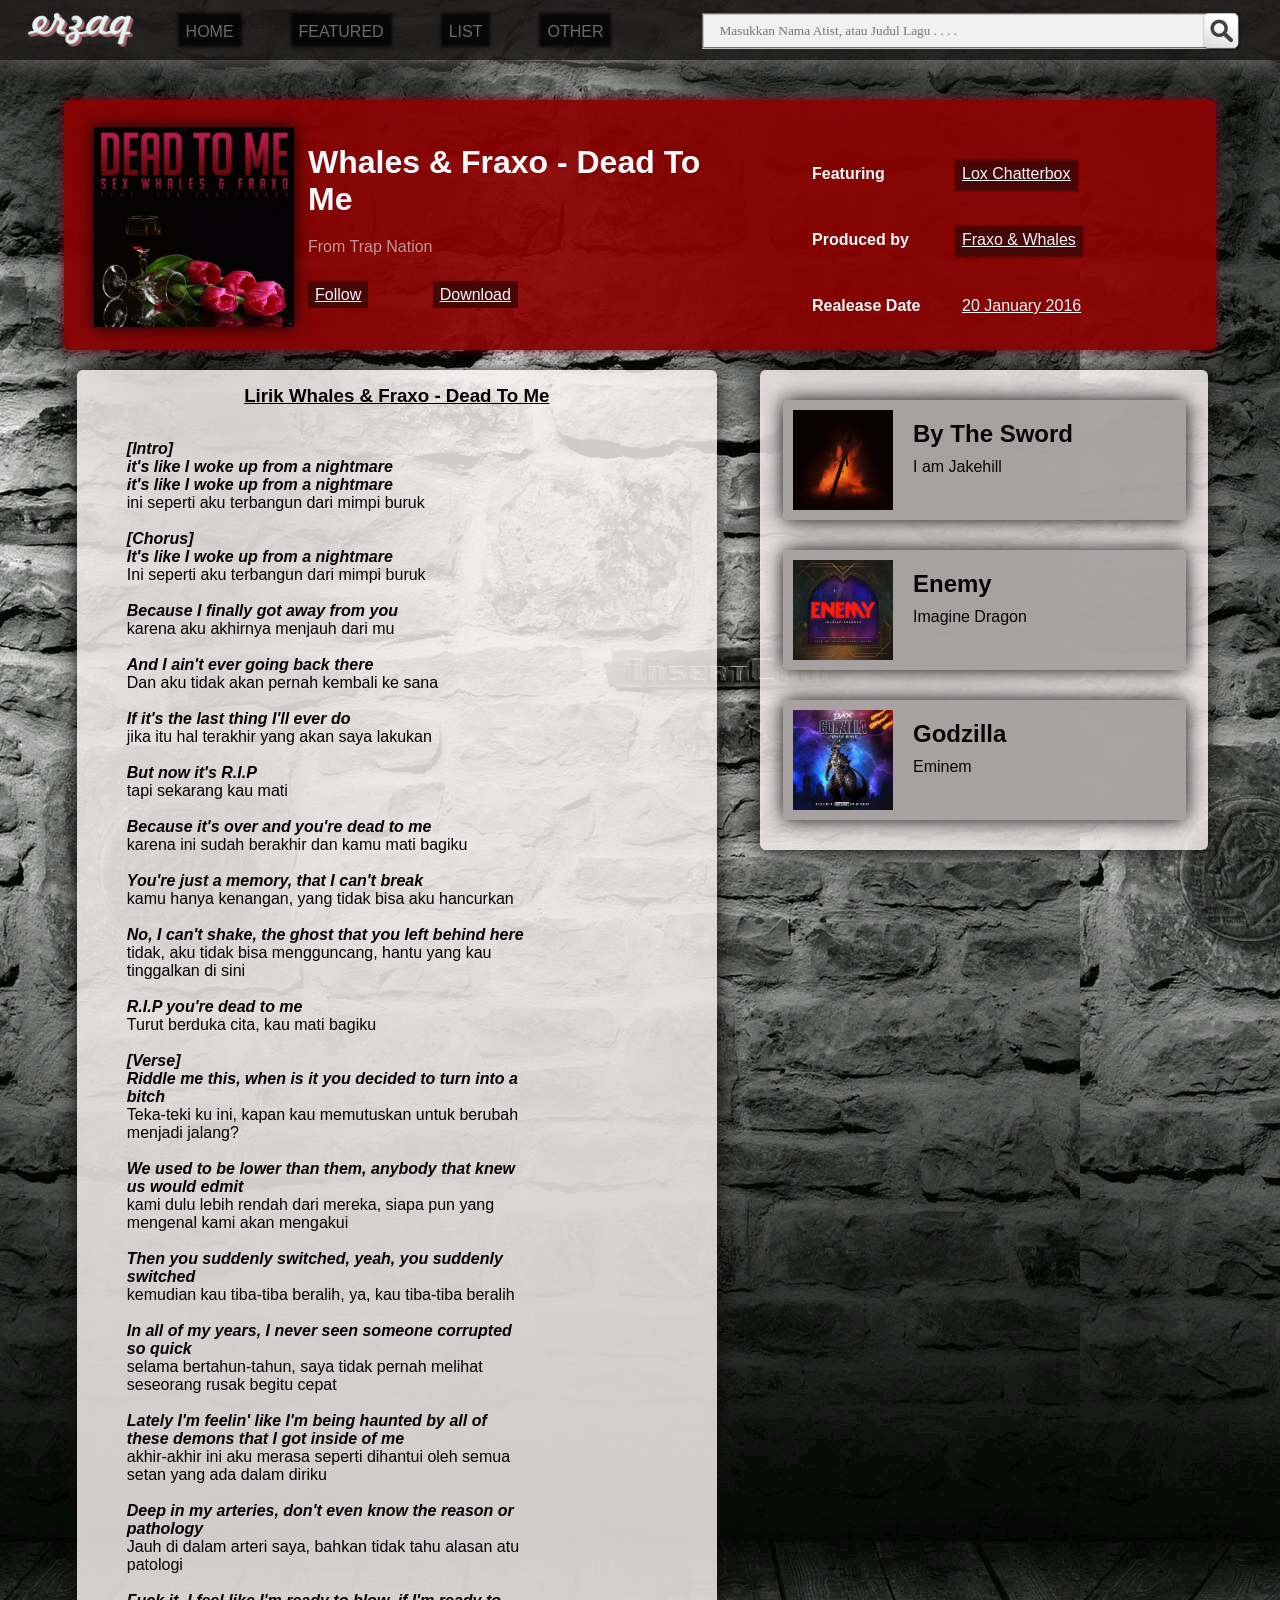
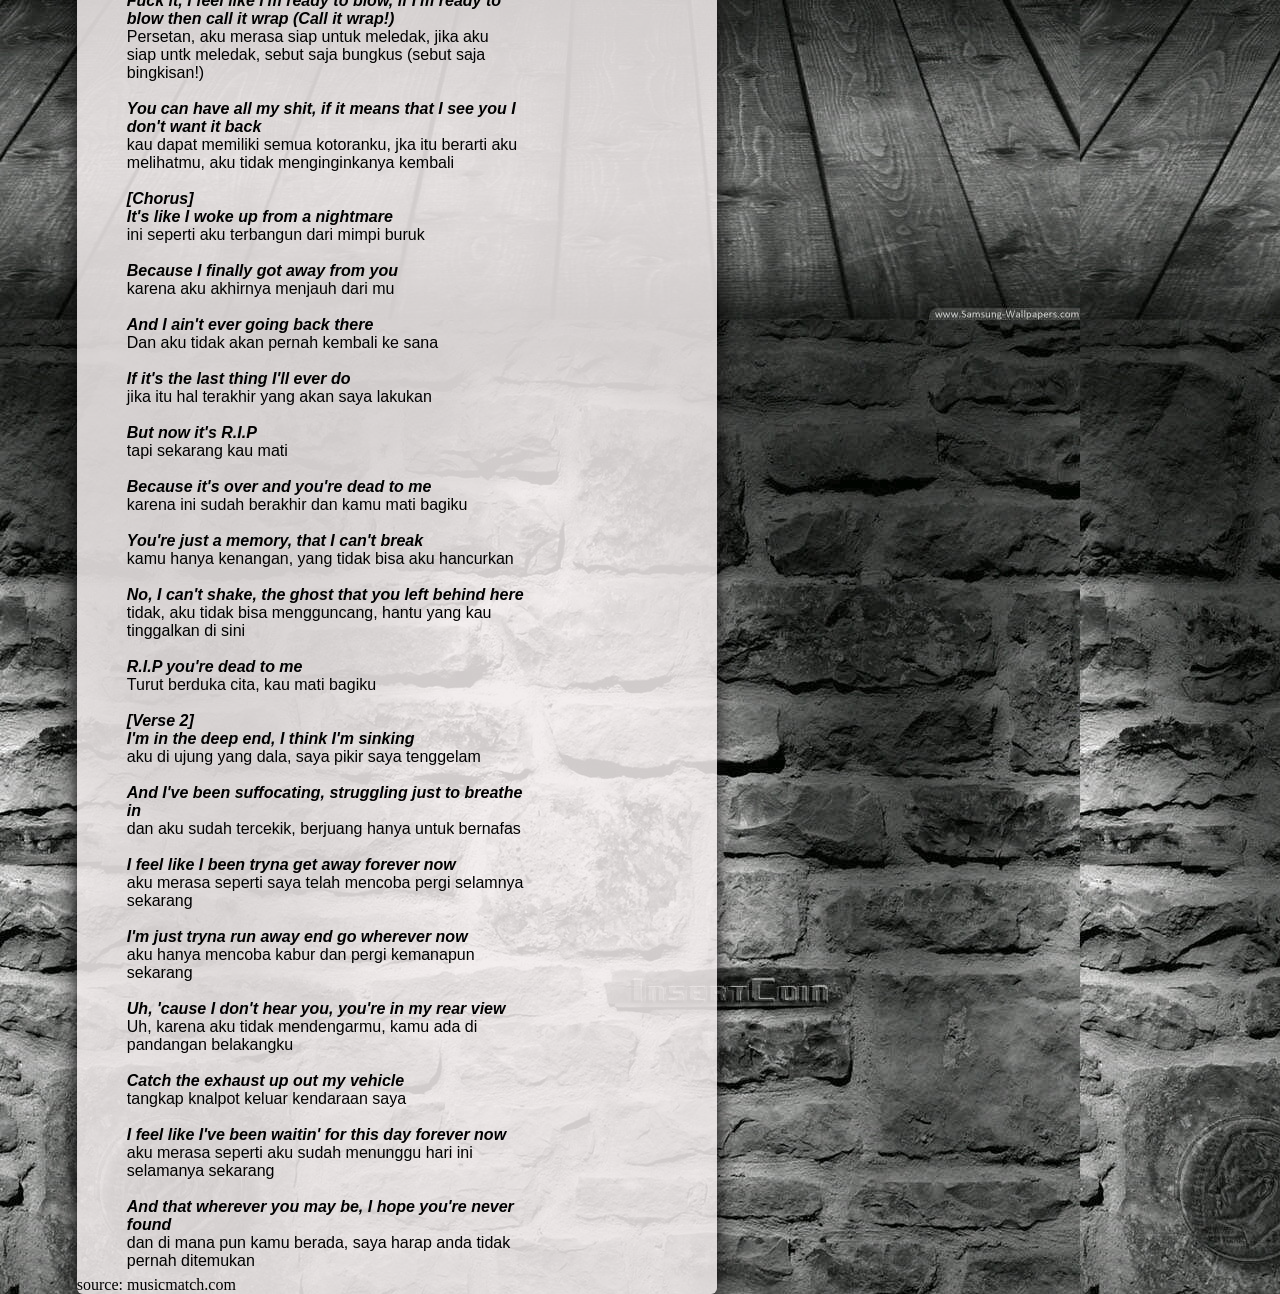
<file: index.html>
<!DOCTYPE html>
<html lang="en">
    <head>
        <meta charset="utf-8">
        <title>lirik Whales & Fraxo - Dead To Me</title>
        <link rel="stylesheet" href="asset/css/ini.css">
    </head>
    <body style="background-image: url(asset/img/bg.jpg);">
        
        <nav id="atas">
            <div class="menu-mobile">
                <a href="#">Menu</a>
            </div>
            
            <ul>
                <img id="png" src="asset/img/logo-2.png"> 
                <li><a href="#">HOME</a></li>
                <li><a href="#">FEATURED</a></li>
                <li><a href="#">LIST</a></li>
                <li><a href="asset/home.html">OTHER</a></li>
            </ul>
            <form action="find.php" method="post">
                <fieldset>
                    <input class="search" type="text" name="pencarian" placeholder="Masukkan Nama Atist, atau Judul Lagu . . . ."/>
                </fieldset>
            </form>
            <a href="#"><img id="find" src="asset/img/find.png"></a>
        </nav>

        <section id="all">
            <section id="box-profile">
                <div class="img-profile">
                    <div class="photo" style="background-image: 
                    url(asset/img/logo1.jpg);">
                    </div>
                </div>
                <div class="description">
                    <h1>Whales & Fraxo - Dead To Me</h1>
                    <p id="trap">From Trap Nation</p>
                    <a href="https://soundcloud.com/alltrapnation" class="button">Follow</a>
                    <a href="https://gate.sc/?url=https%3A%2F%2Ftheartistunion.com%2Ftracks%2F90fc27&token=614a52-1-1641538993416" class="button">Download</a>
                </div>
                <div class="information">
                    <div class="data">
                        <p class="field">Featuring</p>
                        <a href="https://gate.sc/?url=http%3A%2F%2Fwww.twitter.com%2FLoxChatterbox&token=44e5d-1-1641538993461" class="text-gray"><u>Lox Chatterbox</u></a>
                    </div>
                    <div class="data">
                        <p class="field">Produced by</p>
                        <a href="https://soundcloud.com/fraxoofficial" class="text-gray">Fraxo & Whales</a>
                    </div>
                    <div class="data">
                        <p class="field">Realease Date</p>
                        <p id="date">20 January 2016</p>
                    </div>     
                </div>
            </section>

            <section class="isi">
                
                
                    <h3 id="judul">Lirik Whales & Fraxo - Dead To Me</h3>

                    <p class="lirik">
                        <br>
                    <strong><i>
                    [Intro]<br>
                    it's like I woke up from a nightmare<br>
                    it's like I woke up from a nightmare</i></strong><br>
                    ini seperti aku terbangun dari mimpi buruk<br><br> </p>
                    <p class="lirik">
                    <b><i>
                    [Chorus]<br>
                    It's like I woke up from a nightmare</i>
                    </b><br>Ini seperti aku terbangun dari mimpi buruk<br><br>
                    <p class="lirik">
                    <b><i>
                    Because I finally got away from you
                    </i></b><br>karena aku akhirnya menjauh dari mu<br><br></p>

                    <p class="lirik">
                    <b><i>
                    And I ain't ever going back there
                    </i></b><br>Dan aku tidak akan pernah kembali ke sana<br><br></p>

                    <p class="lirik">
                    <b><i>
                    If it's the last thing I'll ever do
                    </i></b><br>jika itu hal terakhir yang akan saya lakukan<br><br></p>

                    <p class="lirik">
                    <b><i>
                    But now it's R.I.P
                    </i></b><br>tapi sekarang kau mati<br><br></p>

                    <p class="lirik">
                    <b><i>
                    Because it's over and you're dead to me
                    </i></b><br>karena ini sudah berakhir dan kamu mati bagiku<br><br>

                    <p class="lirik">
                    <b><i>
                    You're just a memory, that I can't break
                    </i></b><br>kamu hanya kenangan, yang tidak bisa aku hancurkan<br><br></p>

                    <p class="lirik">
                    <b><i>
                    No, I can't shake, the ghost that you left behind here
                    </i></b><br>tidak, aku tidak bisa mengguncang, hantu yang kau 
                    tinggalkan di sini<br><br></p>

                    <p class="lirik">
                    <b><i>R.I.P you're dead to me
                    </i></b> <br>Turut berduka cita, kau mati bagiku<br><br></p>

                    <p class="lirik">
                    <b><i>[Verse]<br>
                    Riddle me this, when is it you decided to turn into a bitch</i></b><br>
                    Teka-teki ku ini, kapan kau memutuskan untuk berubah
                    menjadi jalang?<br><br></p>

                    <p class="lirik">
                    <b><i>
                    We used to be lower than them, anybody that knew us would edmit
                    </i></b><br>kami dulu lebih rendah dari mereka, siapa pun yang mengenal
                    kami akan mengakui<br><br></p>

                    <p class="lirik">
                    <b><i>
                    Then you suddenly switched, yeah, you suddenly switched
                    </i></b><br>kemudian kau tiba-tiba beralih, ya, kau tiba-tiba beralih<br><br></p>

                    <p class="lirik">
                    <b><i>
                    In all of my years, I never seen someone corrupted so quick
                    </i></b><br>selama bertahun-tahun, saya tidak pernah melihat seseorang
                    rusak begitu cepat<br><br></p>

                    <p class="lirik">
                    <b><i>
                    Lately I'm feelin' like I'm being haunted by all of these demons
                    that I got inside of me
                    </i></b><br>akhir-akhir ini aku merasa seperti dihantui oleh semua
                    setan yang ada dalam diriku<br><br></p>

                    <p class="lirik">
                    <b><i>
                    Deep in my arteries, don't even know the reason or pathology
                    </i></b><br>Jauh di dalam arteri saya, bahkan tidak tahu alasan atu patologi<br><br></p>

                    <p class="lirik">
                    <b><i>
                    Fuck it, I feel like I'm ready to blow, if I'm ready to blow
                    then call it wrap (Call it wrap!)
                    </i></b><br>Persetan, aku merasa siap untuk meledak, jika aku<br> 
                    siap untk meledak, sebut saja bungkus (sebut saja bingkisan!)<br><br></p>

                    <p class="lirik">
                    <b><i>
                    You can have all my shit, if it means that I see you I don't
                    want it back
                    </i></b><br>kau dapat memiliki semua kotoranku, jka itu berarti
                    aku melihatmu, aku tidak menginginkanya kembali<br><br></p>

                    <p class="lirik">
                    <b><i>
                    [Chorus]<br>
                    It's like I woke up from a nightmare
                    </i></b><br>ini seperti aku terbangun dari mimpi buruk<br><br></p>
                    <p class="lirik">
                    <b><i>
                    Because I finally got away from you
                    </i></b><br>karena aku akhirnya menjauh dari mu<br><br></p>

                    <p class="lirik">
                    <b><i>
                    And I ain't ever going back there
                    </i></b><br>Dan aku tidak akan pernah kembali ke sana<br><br></p>

                    <p class="lirik">
                    <b><i>
                    If it's the last thing I'll ever do
                    </i></b><br>jika itu hal terakhir yang akan saya lakukan<br><br></p>

                    <p class="lirik">
                    <b><i>
                    But now it's R.I.P
                    </i></b><br>tapi sekarang kau mati<br><br></p>

                    <p class="lirik">
                    <b><i>
                    Because it's over and you're dead to me
                    </i></b><br>karena ini sudah berakhir dan kamu mati bagiku<br><br></p>

                    <p class="lirik">
                    <b><i>
                    You're just a memory, that I can't break
                    </i></b><br>kamu hanya kenangan, yang tidak bisa aku hancurkan<br><br></p>

                    <p class="lirik">
                    <b><i>
                    No, I can't shake, the ghost that you left behind here
                    </i></b><br>tidak, aku tidak bisa mengguncang, hantu yang kau 
                    tinggalkan di sini<br><br></p>

                    <p class="lirik">
        
                    <b><i>R.I.P you're dead to me
                    </i></b> <br>Turut berduka cita, kau mati bagiku<br><br></p>

                    <p class="lirik">
                    <b><i>
                    [Verse 2]<br>
                    I'm in the deep end, I think I'm sinking
                    </i></b><br>aku di ujung yang dala, saya pikir saya tenggelam<br><br></p>

                    <p class="lirik">
                    <b><i>
                    And I've been suffocating, struggling just to breathe in
                    </i></b><br>dan aku sudah tercekik, berjuang hanya untuk bernafas<br><br></p>

                    <p class="lirik">
                    <b><i>
                    I feel like I been tryna get away forever now
                    </i></b><br>aku merasa seperti saya telah mencoba pergi selamnya sekarang<br><br></p>

                    <p class="lirik">
                    <b><i>
                    I'm just tryna run away end go wherever now
                    </i></b><br>aku hanya mencoba kabur dan pergi kemanapun sekarang<br><br></p>

                    <p class="lirik">
                    <b><i>
                    Uh, 'cause I don't hear you, you're in my rear view
                    </i></b><br>Uh, karena aku tidak mendengarmu, kamu ada di pandangan belakangku<br><br></p>

                    <p class="lirik">
                    <b><i>
                    Catch the exhaust up out my vehicle
                    </i></b><br>tangkap knalpot keluar kendaraan saya<br><br></p>

                    <p class="lirik">
                    <b><i>
                    I feel like I've been waitin' for this day forever now
                    </i></b><br>aku merasa seperti aku sudah menunggu hari ini selamanya sekarang<br><br></p>

                    <p class="lirik">
                    <b><i>
                    And that wherever you may be, I hope you're never found
                    </i></b><br>dan di mana pun kamu berada, saya harap anda tidak pernah ditemukan<br><br></p>

                    <p class="lirik">

                   <p id="src"><br>source: musicmatch.com</p>
                
            </section>
            <section>
                <aside class="samping">
                    <a href="#" class="link">
                        <div class="item">
                            <img id="img1" src="asset/img/bts.jpg">
                            <h2 class="title">
                                By The Sword
                            </h2>
                            <p id="artis">
                                I am Jakehill
                            </p>
                        </div>
                    </a>
                    <a href="#" class="link">
                        <div class="item">
                            <img id="img1" src="asset/img/enemy.jpg">
                            <h2 class="title">
                                Enemy
                            </h2>
                            <p id="artis">
                                Imagine Dragon
                            </p>
                        </div>
                    </a>
                    <a href="#" class="link">
                        <div class="item" style="margin-bottom: 30px;" >
                            <img id="img1" src="asset/img/godzila.jpg">
                            <h2 class="title">
                                Godzilla
                            </h2>
                            <p id="artis">
                                Eminem
                            </p>
                        </div>
                    </a>
                </aside>
            </section>
        </section>
        
    </body>
</html>
</file>
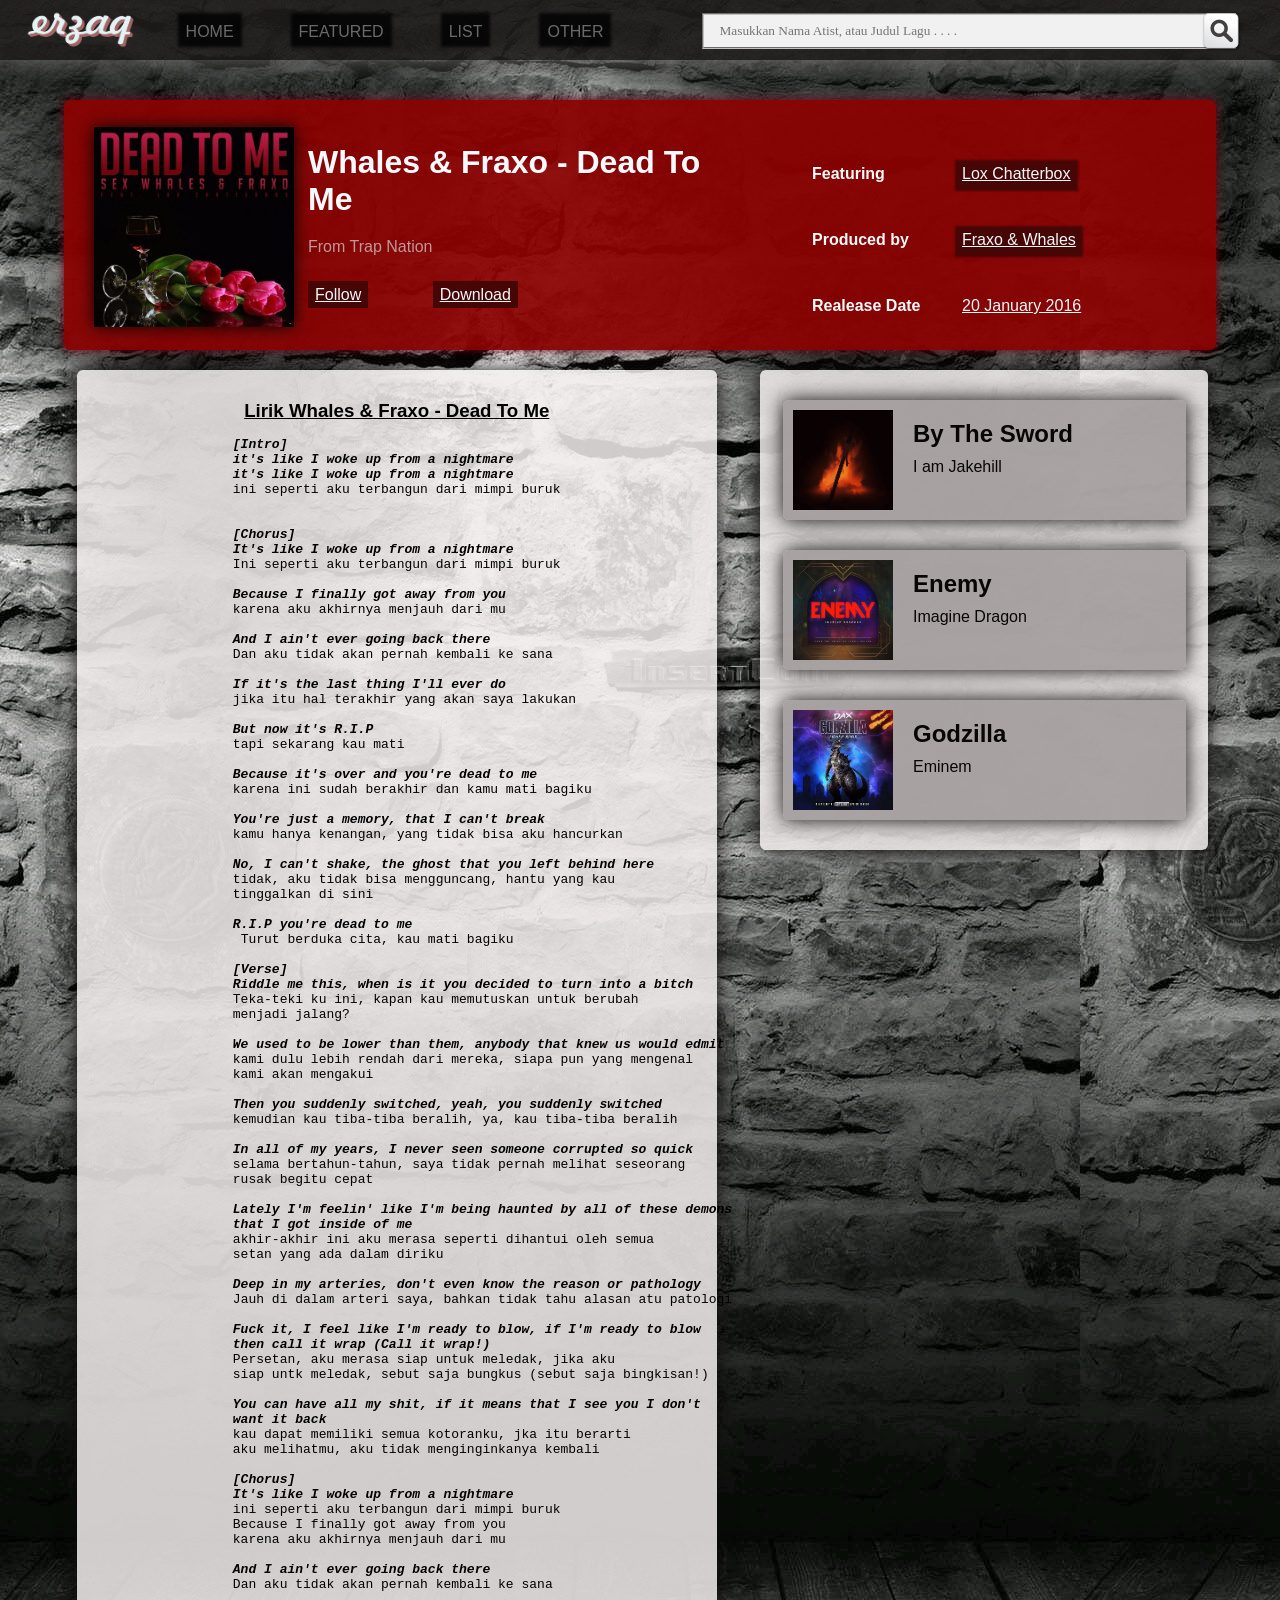
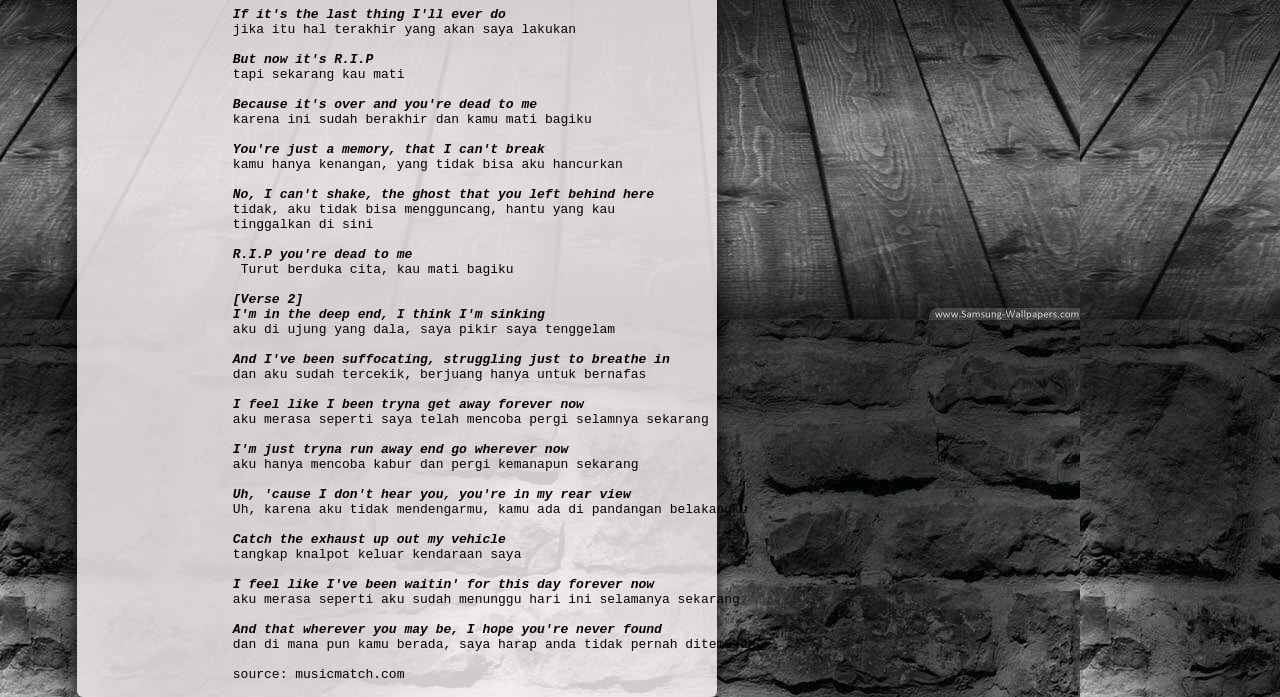
<file: contoh.html>
<!DOCTYPE html>
<html lang="en">
    <head>
        <meta charset="utf-8">
        <title>lirik Whales & Fraxo - Dead To Me</title>
        <link rel="stylesheet" href="asset/css/ini.css">
    </head>
    <body style="background-image: url(asset/img/bg.jpg);">
        
        <nav id="atas">
            <div class="menu-mobile">
                <a href="#">Menu</a>
            </div>
            
            <ul>
                <img id="png" src="asset/img/logo-2.png"> 
                <li><a href="#">HOME</a></li>
                <li><a href="#">FEATURED</a></li>
                <li><a href="#">LIST</a></li>
                <li><a href="#">OTHER</a></li>
            </ul>
            <form action="find.php" method="post">
                <fieldset>
                    <input class="search" type="text" name="pencarian" placeholder="Masukkan Nama Atist, atau Judul Lagu . . . ."/>
                </fieldset>
            </form>
            <a href="#"><img id="find" src="asset/img/find.png"></a>
        </nav>

        <section id="all">
            <section id="box-profile">
                <div class="img-profile">
                    <div class="photo" style="background-image: 
                    url(asset/img/logo1.jpg);">
                    </div>
                </div>
                <div class="description">
                    <h1>Whales & Fraxo - Dead To Me</h1>
                    <p id="trap">From Trap Nation</p>
                    <a href="https://soundcloud.com/alltrapnation" class="button">Follow</a>
                    <a href="https://gate.sc/?url=https%3A%2F%2Ftheartistunion.com%2Ftracks%2F90fc27&token=614a52-1-1641538993416" class="button">Download</a>
                </div>
                <div class="information">
                    <div class="data">
                        <p class="field">Featuring</p>
                        <a href="https://gate.sc/?url=http%3A%2F%2Fwww.twitter.com%2FLoxChatterbox&token=44e5d-1-1641538993461" class="text-gray"><u>Lox Chatterbox</u></a>
                    </div>
                    <div class="data">
                        <p class="field">Produced by</p>
                        <a href="https://soundcloud.com/fraxoofficial" class="text-gray">Fraxo & Whales</a>
                    </div>
                    <div class="data">
                        <p class="field">Realease Date</p>
                        <p id="date">20 January 2016</p>
                    </div>     
                </div>
            </section>

            <section class="isi">
                
                <pre id="lirik">
                    <h3 id="judul">Lirik Whales & Fraxo - Dead To Me</h3>
                    <strong><i>
                    [Intro]
                    it's like I woke up from a nightmare
                    it's like I woke up from a nightmare</i></strong>
                    ini seperti aku terbangun dari mimpi buruk
        
                    <b><i>
                    [Chorus]
                    It's like I woke up from a nightmare</i>
                    </b>Ini seperti aku terbangun dari mimpi buruk
                    <b><i>
                    Because I finally got away from you
                    </i></b>karena aku akhirnya menjauh dari mu
                    <b><i>
                    And I ain't ever going back there
                    </i></b>Dan aku tidak akan pernah kembali ke sana
                    <b><i>
                    If it's the last thing I'll ever do
                    </i></b>jika itu hal terakhir yang akan saya lakukan
                    <b><i>
                    But now it's R.I.P
                    </i></b>tapi sekarang kau mati
                    <b><i>
                    Because it's over and you're dead to me
                    </i></b>karena ini sudah berakhir dan kamu mati bagiku
                    <b><i>
                    You're just a memory, that I can't break
                    </i></b>kamu hanya kenangan, yang tidak bisa aku hancurkan
                    <b><i>
                    No, I can't shake, the ghost that you left behind here
                    </i></b>tidak, aku tidak bisa mengguncang, hantu yang kau 
                    tinggalkan di sini
        
                    <b><i>R.I.P you're dead to me
                    </i></b> Turut berduka cita, kau mati bagiku
        
                    <b><i>[Verse]
                    Riddle me this, when is it you decided to turn into a bitch</i></b>
                    Teka-teki ku ini, kapan kau memutuskan untuk berubah
                    menjadi jalang?
                    <b><i>
                    We used to be lower than them, anybody that knew us would edmit
                    </i></b>kami dulu lebih rendah dari mereka, siapa pun yang mengenal
                    kami akan mengakui
                    <b><i>
                    Then you suddenly switched, yeah, you suddenly switched
                    </i></b>kemudian kau tiba-tiba beralih, ya, kau tiba-tiba beralih
                    <b><i>
                    In all of my years, I never seen someone corrupted so quick
                    </i></b>selama bertahun-tahun, saya tidak pernah melihat seseorang
                    rusak begitu cepat
                    <b><i>
                    Lately I'm feelin' like I'm being haunted by all of these demons
                    that I got inside of me
                    </i></b>akhir-akhir ini aku merasa seperti dihantui oleh semua
                    setan yang ada dalam diriku
                    <b><i>
                    Deep in my arteries, don't even know the reason or pathology
                    </i></b>Jauh di dalam arteri saya, bahkan tidak tahu alasan atu patologi
                    <b><i>
                    Fuck it, I feel like I'm ready to blow, if I'm ready to blow
                    then call it wrap (Call it wrap!)
                    </i></b>Persetan, aku merasa siap untuk meledak, jika aku 
                    siap untk meledak, sebut saja bungkus (sebut saja bingkisan!)
                    <b><i>
                    You can have all my shit, if it means that I see you I don't
                    want it back
                    </i></b>kau dapat memiliki semua kotoranku, jka itu berarti
                    aku melihatmu, aku tidak menginginkanya kembali
                    <b><i>
                    [Chorus]
                    It's like I woke up from a nightmare
                    </i></b>ini seperti aku terbangun dari mimpi buruk
                    Because I finally got away from you
                    </i></b>karena aku akhirnya menjauh dari mu
                    <b><i>
                    And I ain't ever going back there
                    </i></b>Dan aku tidak akan pernah kembali ke sana
                    <b><i>
                    If it's the last thing I'll ever do
                    </i></b>jika itu hal terakhir yang akan saya lakukan
                    <b><i>
                    But now it's R.I.P
                    </i></b>tapi sekarang kau mati
                    <b><i>
                    Because it's over and you're dead to me
                    </i></b>karena ini sudah berakhir dan kamu mati bagiku
                    <b><i>
                    You're just a memory, that I can't break
                    </i></b>kamu hanya kenangan, yang tidak bisa aku hancurkan
                    <b><i>
                    No, I can't shake, the ghost that you left behind here
                    </i></b>tidak, aku tidak bisa mengguncang, hantu yang kau 
                    tinggalkan di sini
        
                    <b><i>R.I.P you're dead to me
                    </i></b> Turut berduka cita, kau mati bagiku
                    <b><i>
                    [Verse 2]
                    I'm in the deep end, I think I'm sinking
                    </i></b>aku di ujung yang dala, saya pikir saya tenggelam
                    <b><i>
                    And I've been suffocating, struggling just to breathe in
                    </i></b>dan aku sudah tercekik, berjuang hanya untuk bernafas
                    <b><i>
                    I feel like I been tryna get away forever now
                    </i></b>aku merasa seperti saya telah mencoba pergi selamnya sekarang
                    <b><i>
                    I'm just tryna run away end go wherever now
                    </i></b>aku hanya mencoba kabur dan pergi kemanapun sekarang
                    <b><i>
                    Uh, 'cause I don't hear you, you're in my rear view
                    </i></b>Uh, karena aku tidak mendengarmu, kamu ada di pandangan belakangku
                    <b><i>
                    Catch the exhaust up out my vehicle
                    </i></b>tangkap knalpot keluar kendaraan saya
                    <b><i>
                    I feel like I've been waitin' for this day forever now
                    </i></b>aku merasa seperti aku sudah menunggu hari ini selamanya sekarang
                    <b><i>
                    And that wherever you may be, I hope you're never found
                    </i></b>dan di mana pun kamu berada, saya harap anda tidak pernah ditemukan

                    source: musicmatch.com
                </pre>
            </section>
            <section>
                <aside class="samping">
                    <a href="#" class="link">
                        <div class="item">
                            <img id="img1" src="asset/img/bts.jpg">
                            <h2 class="title">
                                By The Sword
                            </h2>
                            <p id="artis">
                                I am Jakehill
                            </p>
                        </div>
                    </a>
                    <a href="#" class="link">
                        <div class="item">
                            <img id="img1" src="asset/img/enemy.jpg">
                            <h2 class="title">
                                Enemy
                            </h2>
                            <p id="artis">
                                Imagine Dragon
                            </p>
                        </div>
                    </a>
                    <a href="#" class="link">
                        <div class="item" style="margin-bottom: 30px;" >
                            <img id="img1" src="asset/img/godzila.jpg">
                            <h2 class="title">
                                Godzilla
                            </h2>
                            <p id="artis">
                                Eminem
                            </p>
                        </div>
                    </a>
                </aside>
            </section>
        </section>
        
    </body>
</html>
</file>
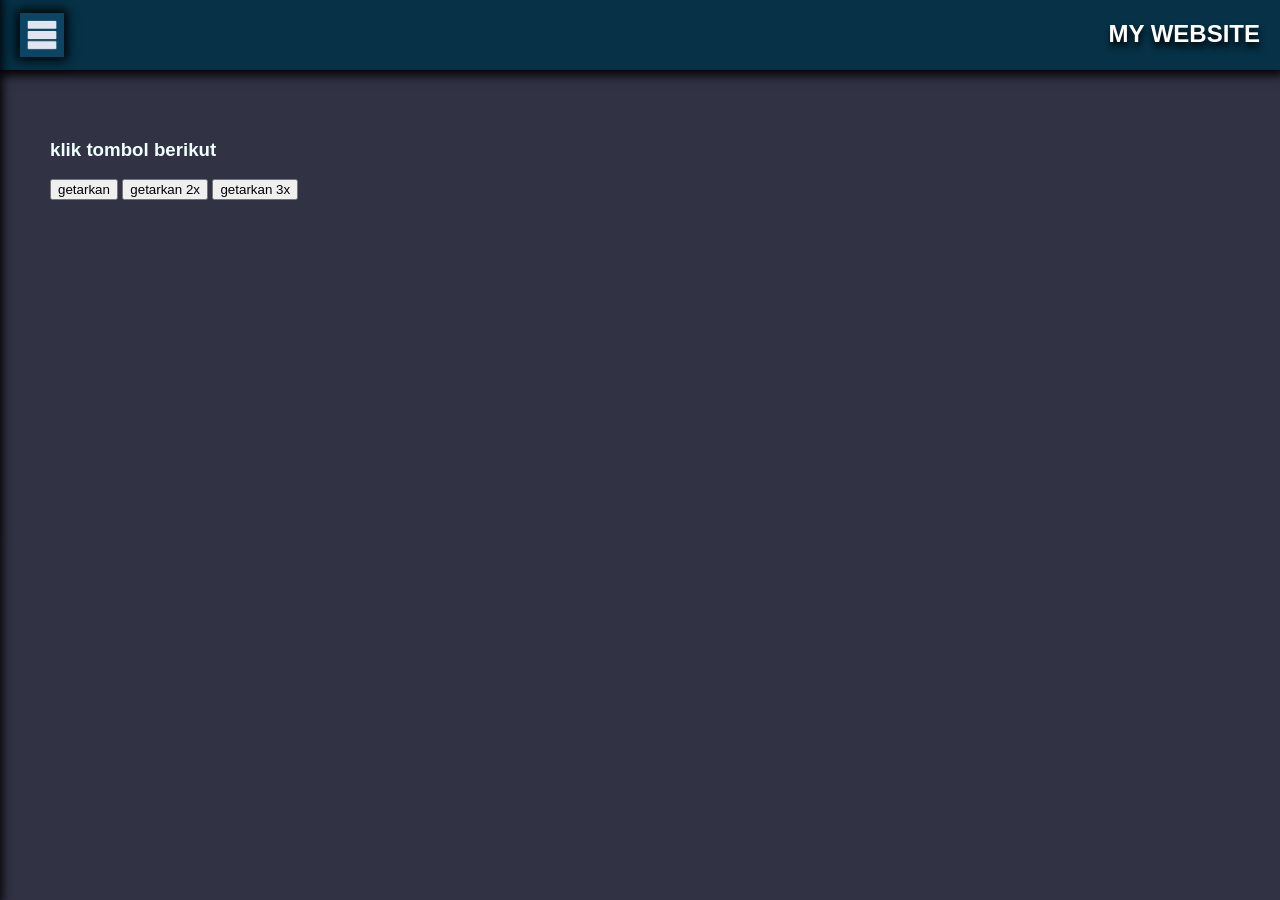
<file: asset/home.html>
<!DOCTYPE html>
 <html>
     <head>
        <meta charset="UTF-8" />
        <meta name="viewport" content="width=device-width, initial-scale=1.0" />
         <title>membuat sidebar</title>
         <link  rel="stylesheet" type="text/css" href="css/style.css">
         
     </head>
     
     <body>
         <section class="atas">
            <div class="bar">    
                <a href="#" onclick="buka()">
                    <img class="nav" src="img/logo-nav.png">
                </a>
                
                <head class="top">
                    <h2>MY WEBSITE</h2>
                </head>
            </div>
         </section>
        <section>
           <nav id="sidebar">
               <header>NAVBAR</header>
               <a href="#" onclick="keluar()">
                    <img id="out" src="img/logo-close.png">
                </a>
                 <ul>
                     <li class="list-bar"><a href="#"><i>HOME</i></a></li>
                     <li class="list-bar"><a href="#"><i>TUTORIAL</i></a></li>
                     <li class="list-bar"><a href="#"><i>ABOUT</i></a></li>
                     <li class="list-bar"><a href="#"><i>CONTACT</i></a></li>
                     <li class="list-bar"><a href="#"><i>HELP</i></a></li>
                 </ul>
            </nav>
        </section>
        <section>
            <div id="getaran">
                <h3>klik tombol berikut</h3>
                <div class="ruang">
                    <button onclick="getaran(1000)">getarkan</button>
                    <button onclick="getaran([1000, 500< 1000])">getarkan 2x</button>
                    <button onclick="getaran([200, 500, 300, 100, 400])">getarkan 3x</button>
                </div>            
            </div>
        </section>
        <script src="css/script.js"></script>
     </body>
 </html>
</file>
<file: asset/css/ini.css>
*, body{
    margin: 0;
    padding: 0;
}
#all{
    position: absolute;
}
body{
    background-color: #f7f9fc;
}
/*navigasi bar */
nav{
    z-index: 1;
    position: fixed;
    width: 100%;
    height: 60px;
    background-color: rgba(34, 31, 31, 0.801);
    box-shadow: -1px -7px 35px 5px #888;
}
nav ul{
    position: relative;
    top: 10px;
    margin: 0;
    float: left;
    left: 2%;
}
nav ul li{
    
    margin-left: 10%;
    float: left;
    display: block;
    margin: 13px 35px 0px 30px;
    background-color: rgba(0, 0, 0, 0.795);
    box-shadow: 0px -2px 3px 8px rgb(0, 0, 0, 0.795);
}
form{
    float : left;
    margin: 13px auto;
    width: 500px;
    margin-left: 7%;
}
.search{
    font-family: Cambria, Cochin, Georgia, Times, 'Times New Roman', serif;
    padding: 8px 15px;
    background-color: rgb(241, 241, 241);
    border: 0px solid #f7f9fc;
    width: 500px;
}
#find{
    width: 40px;
    height: 40px;
    float: left;
    margin: 12px auto;
}
#find:hover{
    width: 50px;
    height: 50px;
    margin: 0px auto;
    margin-top: 8px;
    margin-bottom: 6px;
}
#png{
    float:left;
    height: 40px;
    width: 110px;
    margin-right: 20px;
    
    
}
nav ul li a{
    text-decoration: none;
    color: rgba(214, 214, 214, 0.473);
    font-family:Arial, Helvetica, sans-serif;
    
} 
nav ul li a:hover{
    color: rgba(56, 53, 54, 0.699);
    box-shadow: 0px -2px 3px 15px rgb(102, 96, 100);
    background-color: rgb(102, 96, 100);
}
.menu-mobile{
    position: relative;
    float: right;
    display: none;
}
.menu.mobile a{
    color: #888;
    font-size: 14px;
    text-transform: uppercase;
    text-decoration: none;
    padding: 5px 10px 5px 10px;
    border: 1px solid #888;
}

/*profile*/
section#all{
    display: inline;
}
section#box-profile{
    display: inline-block;
    position: relative;
    width: 90%;
    height:250px;
    margin-left: 5%;
    margin-right: 5%;
    margin-top: 100px;
    border-radius: 6px;
    background-color: rgba(139, 3, 3, 0.938);
    box-shadow: 0 0 10px 0px rgb(116, 0, 29);
}

#box-profile .img-profile{
    position: relative;
    display:inline-block;
    width: 200px;
    height: 200px;
    border-radius: 50px;
    float: none;
    top: 27px;
    margin-left: 30px;
}
.img-profile .photo{
    height: 100%;
    background-size: 100%;
    background-repeat: no-repeat;
    background-position: 0px 0px;
    box-shadow: 0 0 15px 0px rgb(8, 5, 6)
    
}
.description{
    position: relative;
    width: 400px;
    display: inline-block;
    float: none;
    top: 0px;
    margin-left: 10px;
    font-family: Arial, Helvetica, sans-serif;

}
.description #trap{
    color: rgba(207, 189, 189, 0.801);
    margin-bottom: 30px;
}
.description h1{
    font-size: 32px;
    margin-bottom: 20px;
    margin-top: 0%;
    color: #f7f9fc;

}
.description p{
    color: rgba(211, 207, 207, 0.795);
    
}
.description .button{
    margin-bottom: 0;
    margin-right: 15%;
    padding-left: 7px;
    padding-right: 7px;
    padding-top: 5px;
    padding-bottom: 5px;
    color: rgb(245, 247, 250);
    background-color: rgb(71, 6, 6);
    /*box-shadow: 0 2px 7px 7px rgb(71, 6, 6);*/

}
.description .button:hover{
    color: rgba(207, 197, 200, 0.774);
    background-color: rgb(87, 40, 40);
    box-shadow: 0 2px 2px 10px rgb(87, 40, 40);

}


.information{
    position: relative;
    display: inline-block;
    float: none;
    font-family: Arial, Helvetica, sans-serif;
    top: -55px;
    margin-left: 100px;
}
.information .text-gray{
  
    color: rgb(245, 247, 250);
    background-color: rgb(71, 6, 6);
    box-shadow: 0 2px 2px 7px rgb(71, 6, 6);

}
.information .text-gray:hover{
    color: rgba(207, 197, 200, 0.774);
    background-color: rgb(87, 40, 40);
    box-shadow: 0 2px 2px 10px rgb(87, 40, 40);

}
.information .data{
    margin-top: 30px;
    display:block;
    width: 150%;
    height: 36px;
}
#date{
   
    text-decoration-line: underline;
    color:rgb(245, 247, 250)
}
.information p.field{
    margin-bottom: 0px;
    font-weight: 600;
    width: 150px;
    color: rgb(250, 249, 249);

}
.information .data p{
    float: left;
}

/*isi*/
#judul{
    position: relative;
    font-family: Arial, Helvetica, sans-serif;
    text-align: center;
    top: 15px;
    text-decoration: underline;
    
}
.isi{
    float: left;
    position: relative;
    width: 50%;
    min-height:100px;
    left: 6%;
    right: 0%;
    top: 20px;
    border-radius: 6px;
    background-color: rgba(241, 236, 236, 0.863);
    box-shadow: 0 0 20px 0px rgb(12, 10, 11);
  
}
.isi .lirik{
    width: 400px;
    position: relative;
    text-align: left;
    font-family: Arial, Helvetica, sans-serif;
    left: 50px;
    top:30px;
}
.src{
    position: relative;
    left: 10px;
}
/*samping*/
.samping{
    font-family: Arial, Helvetica, sans-serif;
    
    display: inline-block;
    position: relative;
    width: 35%;
    min-height: 100px;
    left: 120px;
    top: 20px;
    border-radius: 6px;
    background-color: rgba(241, 236, 236, 0.863);
    box-shadow: 0 0 20px 0px rgb(12, 10, 11);
}
.item{
    position: relative;
    display: inline-block;
    width: 90%;
    min-height:50px;
    margin-left: 23px;
    color: rgb(8, 5, 6);
    margin-top: 30px;
    border-radius: 6px;
    background-color: rgba(161, 154, 154, 0.863);
    box-shadow: 0 0 20px 0px rgb(12, 10, 11);
}
#img1{
    margin-top: 10px;
    margin-left: 10px;
    margin-bottom: 10px;
    position: relative;
    float: left;
    height: 100px;
    width: 100px;
}
#img1:hover{
    height: 150px;
    width: 150px;
}
.title{
    margin-top: 20px;
    margin-left: 130px;
    margin-bottom: 10px;
}
.item:hover{
    border-radius: 0%;
    margin-top: 0px;
    margin-left: 0px;
    height: 150px;
    width: 100%;
    background-color: rgba(29, 28, 28, 0.863);
}
#artis{
    margin-left: 130px;
}

footer{
    text-align: right;
    position: relative;
    background-color: #888;
}
</file>
<file: asset/css/style.css>
body{
    margin: 0px;
    padding: 0px;
    font-family: Arial, Helvetica, sans-serif;
    background-color: rgba(33, 34, 53, 0.925);
}

.bar{
    position: relative;
    float: right;
    width: 100%;
    height: 70px;
    top: -19px;
    background-color: #063146;
    box-shadow: 0px 0px 10px 5px black;
}

.nav{
    position: relative;
    float: left;
    height: 30px;
    width: 30px;
    cursor: pointer;
    top: 13px;
    left: 20px;
    background-color: #0b4563;
    padding: 7px;
    box-shadow: 0px 0px 10px 3px black;

}
.nav:hover {
    height: 35px;
    width: 35px;
    top: 11px;
    transition: .2s;
}

#out{
    position: relative;
    z-index: 2;
    height: 20px;
    width: 25px;
    cursor: pointer;
    left: 210px;
    top: -30px;
    background-color: #0b4563;
    padding: 3px;
    box-shadow: 0px 0px 10px 1px black;
}
#out:hover {
    height: 22px;
    width: 29px;
    margin-bottom: -2px;
    transition: .2s;
}
.toggle-sidebar{
    float: right;
    margin-right: 16px;
    margin-top: 16px;
}
h2{
    float: right;
    color: white;
    text-shadow: 1px 5px 6px black;
    padding-right: 20px;
}
#sidebar{
    position: fixed;
    z-index: 1;
    height: 100%;
    width: 250px;
    background-color: #063146;
    left: -255px;
    top: 0px;
    box-shadow: 2px 0px 10px 5px black;
    transition: .5s;
}

#sidebar header{
    position: relative;
    top: 20px;
    font-size: 32px;
    color: white;
    text-align: center;
    background-color: #063146;
    user-select: none;
    text-shadow: 1px 5px 6px black;
}
#sidebar ul{
    display: block;
    width: 100%;
    height: 100%;
    line-height: 88px;
    padding-left: 0;
    box-sizing: border-box;
    border-top: 1px solid rgba(255,255, 255, .1);
    border-bottom: 1px solid black;
    color: blanchedalmond;
    background-color:  #042331;
}
#sidebar ul li{
    border-bottom: 1px solid black;
    box-shadow: 0px 5px 10px 0px black;
    font-size: 30px;
    list-style: none;
    padding-left: 45px;
    
}
#sidebar ul li a{
    color: cornsilk;
    text-decoration: none;
}
#sidebar ul li a:hover{
    padding-left: 20px;
    transition: .4s;
}

h3{
    position: relative;
    top: 50px;
    left: 50px;
    color: azure;
}

.ruang{
    position: relative;
    top: 50px;
    left: 50px;
}
</file>
